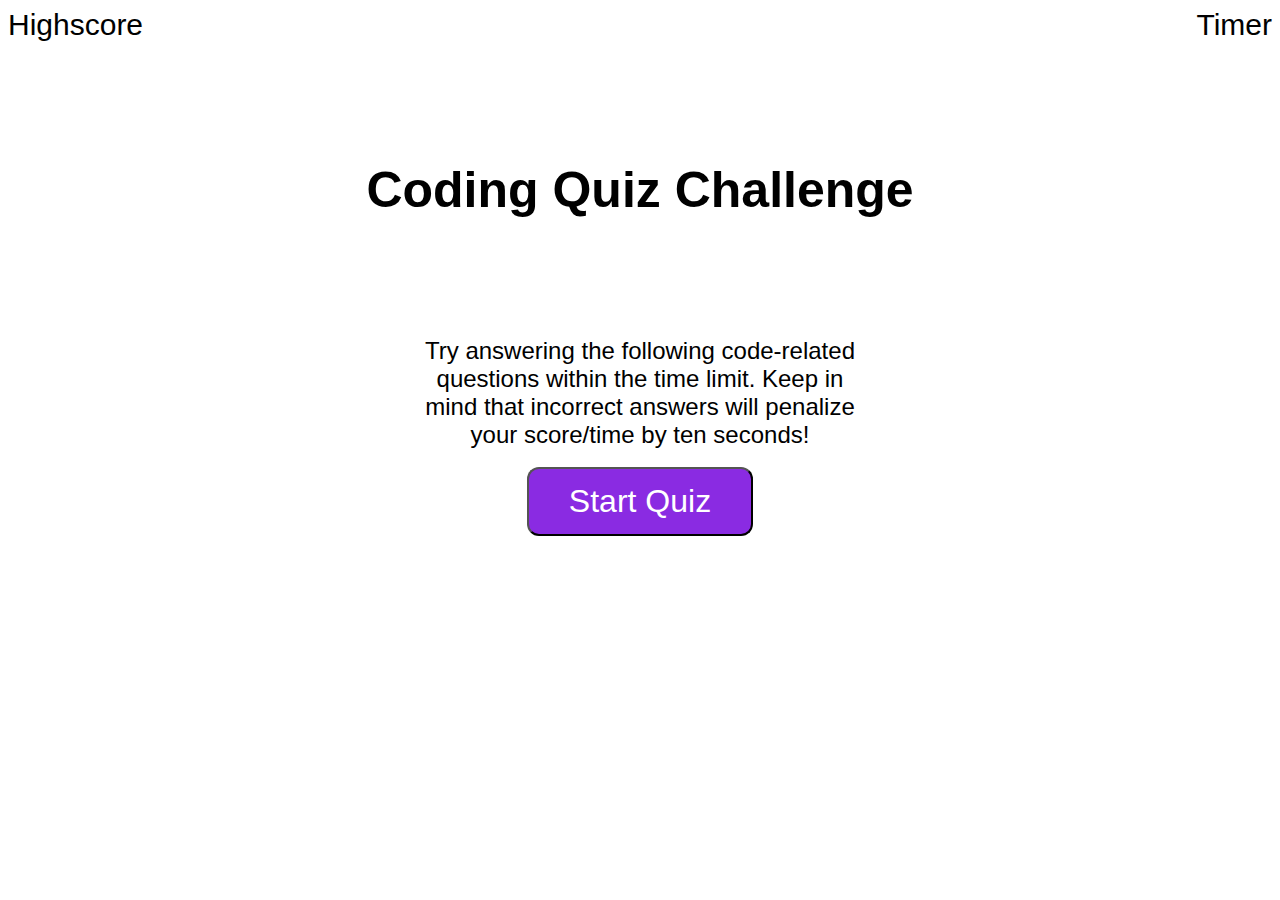
<file: index.html>
<!DOCTYPE html>
<html lang="en">

<head>
    <meta charset="UTF-8">
    <meta name="viewport" content="width=device-width, initial-scale=1.0">
    <meta http-equiv="X-UA-Compatible" content="ie=edge">
    <title>Coding Quiz Challenge</title>

    <link rel="stylesheet" type="text/css" href="./Assets/style.css">

</head>

<body>

    <div class="container">
        <div class="top">
            <!--do I do an href for a link for the highscore and if so, from where? If it's all in local storage?-->
            <div id="highscore">Highscore</div>
            <div id="timer">Timer</div>
        </div>
    </div>
    <div id="startpg">
        <h1>Coding Quiz Challenge</h1>
        <p>Try answering the following code-related questions within the time limit. Keep in mind that incorrect answers
            will penalize your score/time by ten seconds!</p>
        <br>

    </div>
    <div class="container">
        <div id="quizboard" class="hide">
            <div id="actualQuestion">Question</div>
            <br>
            <div id="answerBtns" >
                <button id="btn0" class="btn">Answer 1</button>
                <button id="btn1" class="btn">Answer 2</button>
                <button id="btn2" class="btn">Answer 3</button>
                <button id="btn3" class="btn">Answer 4</button>
            </div>
        </div>
        <div class="controls">
            <button id="startbtn" onclick="startquiz()">Start Quiz</button>
            <div id="countdown"></div>
        </div>
    </div>




    <script src="./Assets/questions.js"></script>
    <script src="./Assets/code.js"></script>

</body>

</html>
</file>
<file: Assets/style.css>
#quizboard {
    padding: 10px;
    margin-top: 100px;
    margin-left: 30%;
    width: 50%;
    height: 500px;
    display: none;
}

#actualQuestion {
    font-size: 35px;
    text-align: center;
    margin: 30px;
    font-weight: bold;
    font-family: sans-serif;
}

#btn0, #btn1, #btn2, #btn3 {
    background-color: blueviolet;
    border-radius: 10px;
    color:white;
    padding: 14px 40px;
    font-size: 24px;
    border: none;  
    margin: 30px;
    display: block; 
    font-family: sans-serif;
}

h1 {
    text-align: center;
    padding: 85px;
    font-style: bold;
    font-size: 50px;
    font-family: sans-serif;
}

p {
    font-size: 24px;
    width: 35%;
    margin: auto;
    text-align: center;
    font-family: sans-serif;
}

#startbtn {
    background-color: blueviolet;
    font-size: 32px;
    padding: 14px 40px;
    border-radius: 12px; 
    color: white;   
}

/* #answerBtns {
    display: flex;
    justify-content: center;
    align-items: center;

} */

.controls {
    display: flex;
    justify-content: center;
    align-items: center;
}

.hide{
    display:none;
}

.top{
    display: flex;
    justify-content: space-between;
 }
 
 #timer {       
    font-size: 30px;  
    font-family: sans-serif;     
}

#highscore {
    font-size: 30px;    
    font-family: sans-serif;
}
</file>
